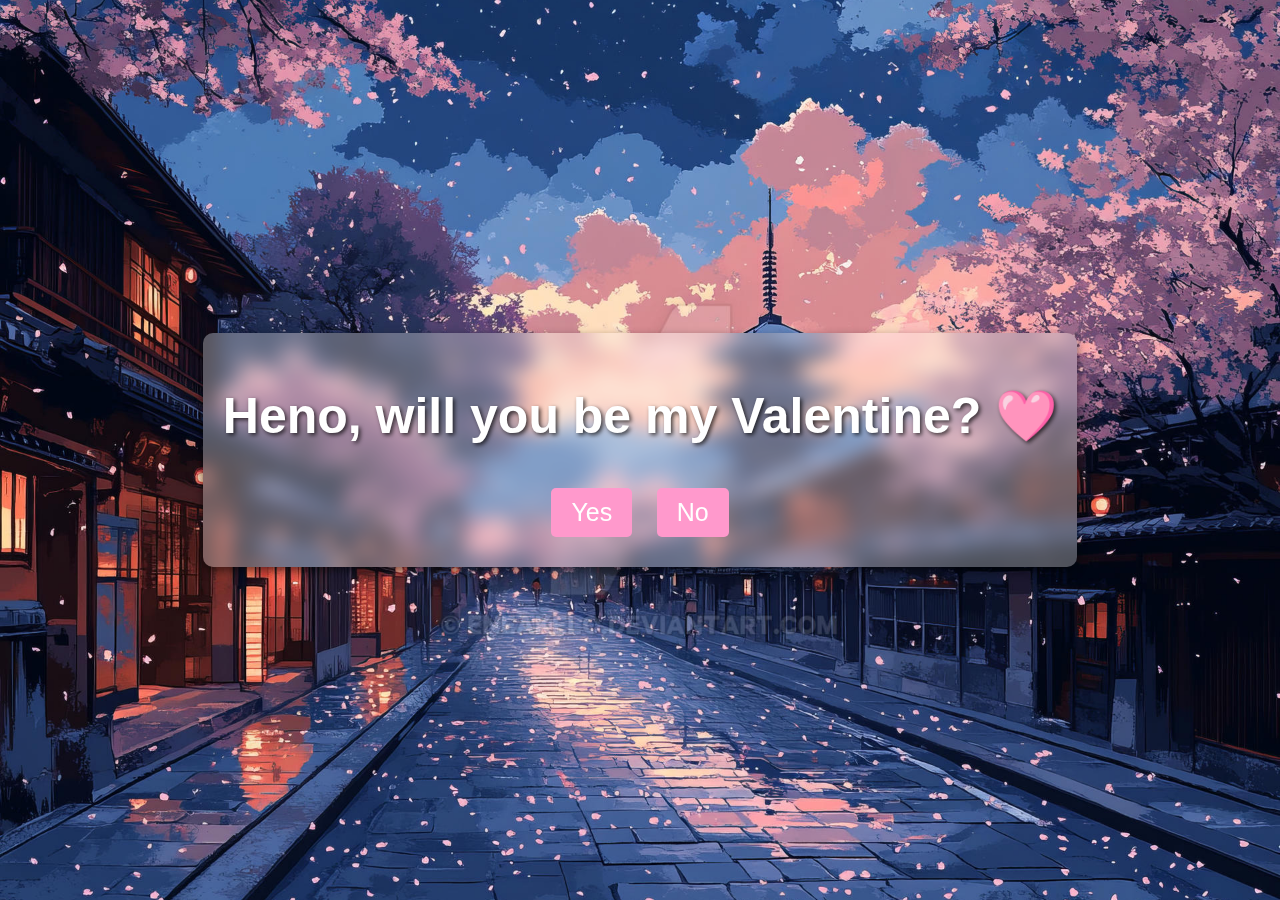
<file: index.html>
<!DOCTYPE html>
<html lang="de">
<head>
    <meta charset="UTF-8">
    <meta name="viewport" content="width=device-width, initial-scale=1.0">
    <title>Heno, will You Be My Valentine?</title>
    <link rel="stylesheet" href="ersteseite.css">
</head>
<body>
    <div class="container">
        <h1>Heno, will you be my Valentine? 🩷​</h1>
        <div class="buttons">
            <button id="yesBtn" onclick="handleYesClick()">Yes</button>
			<button id="noBtn" onclick="handleNoClick()">No</button>

        </div>
    </div>
    <script src="ersteseite.js"></script>
</body>
</html>
</file>
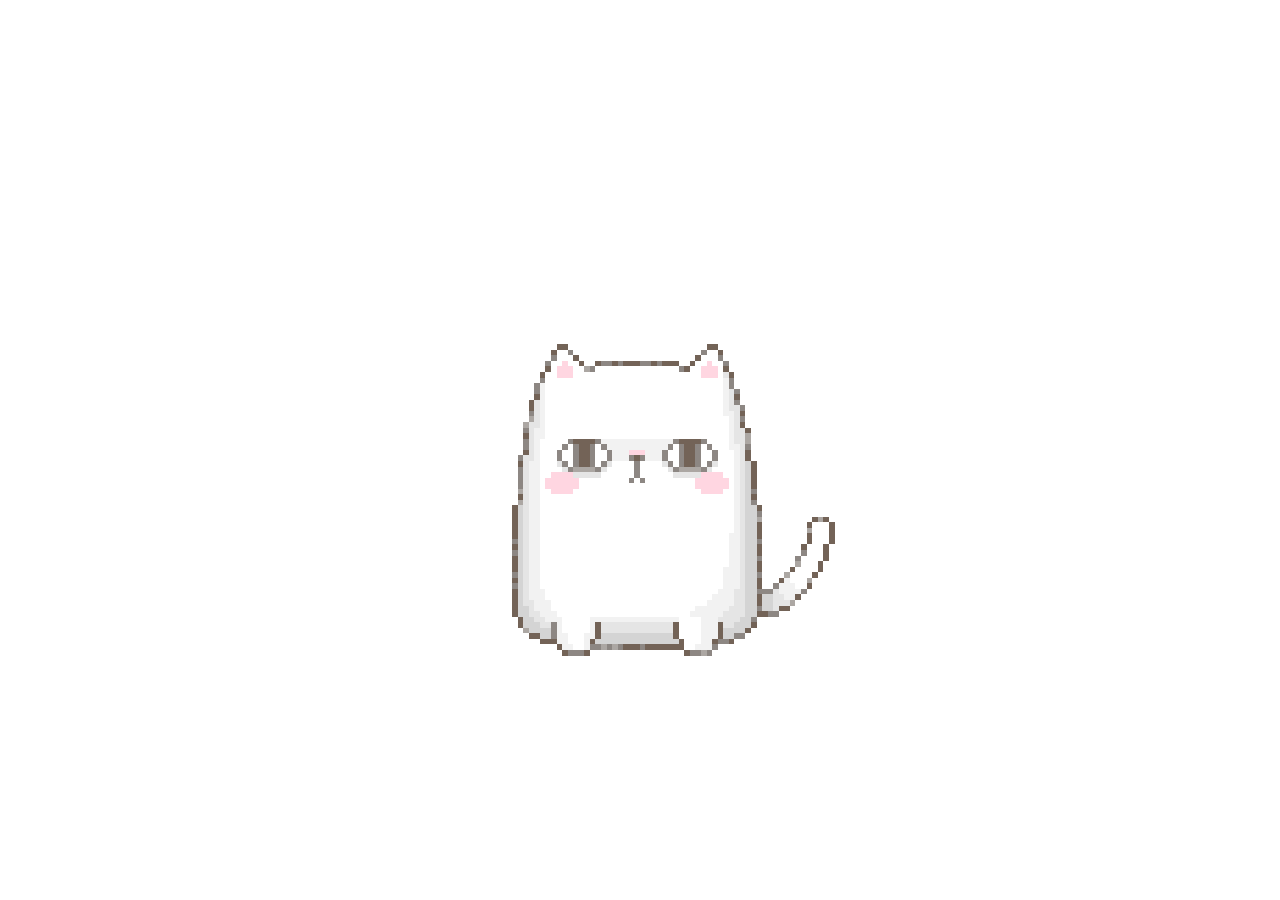
<file: angrycat.html>
<!DOCTYPE html>
<html lang="de">
<head>
    <meta charset="UTF-8">
    <meta name="viewport" content="width=device-width, initial-scale=1.0">
    <title>Blöde Entscheidung</title>
    <link rel="stylesheet" href="angrycat.css">
</head>
<body>
    <div class="container">
        <img src="gifs/angrycat.gif" alt="Mein GIF" class="centered-gif">
    </div>
</body>
</html>
</file>
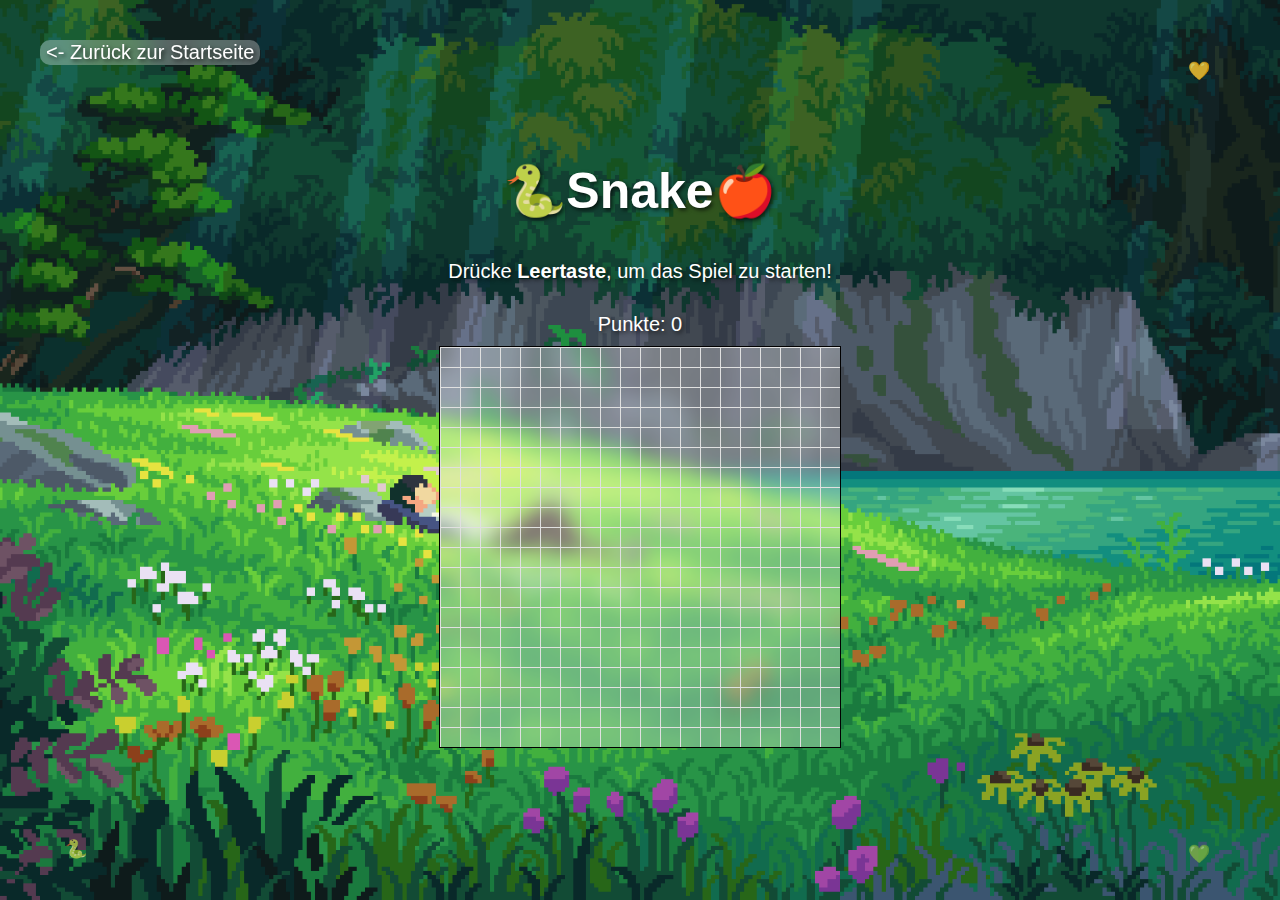
<file: snake.html>
<!DOCTYPE html>
<html lang="de">
<head>
    <meta charset="UTF-8">
    <meta name="viewport" content="width=device-width, initial-scale=1.0">
    <title>Snake Spiel</title>
    <link rel="stylesheet" href="snake.css">
</head>
<body>
    <h1>🐍​Snake🍎​</h1>
	
	<div class="hidden-buttons">
					<button id="button1" class="rechts-oben" onclick="showGif('button1', 'gifs/heart - Kopie.gif')">​💚​</button>
					<button id="button2" class="schlange" onclick="showGif('button2', 'gifs/schlange.gif')">🐍​​</button>
					<button id="button3" class="unten-rechts" onclick="showGif('button3', 'gifs/baloons - Kopie.gif')">💛​​</button>
					<button class="zurück-button" onclick="window.location.href='startseite.html'"> <- Zurück zur Startseite</button>
	</div>
					
    <div id="startScreen">
        Drücke <strong>Leertaste</strong>, um das Spiel zu starten!
    </div>
    <div id="gameOverMessage" class="hidden">Game Over! Deine Punktzahl: <span id="finalScore">0</span></div>
    <div id="score">Punkte: 0</div>
    <canvas id="gameCanvas" width="400" height="400"></canvas>
    <script src="snake.js"></script>
</body>
</html>
</file>
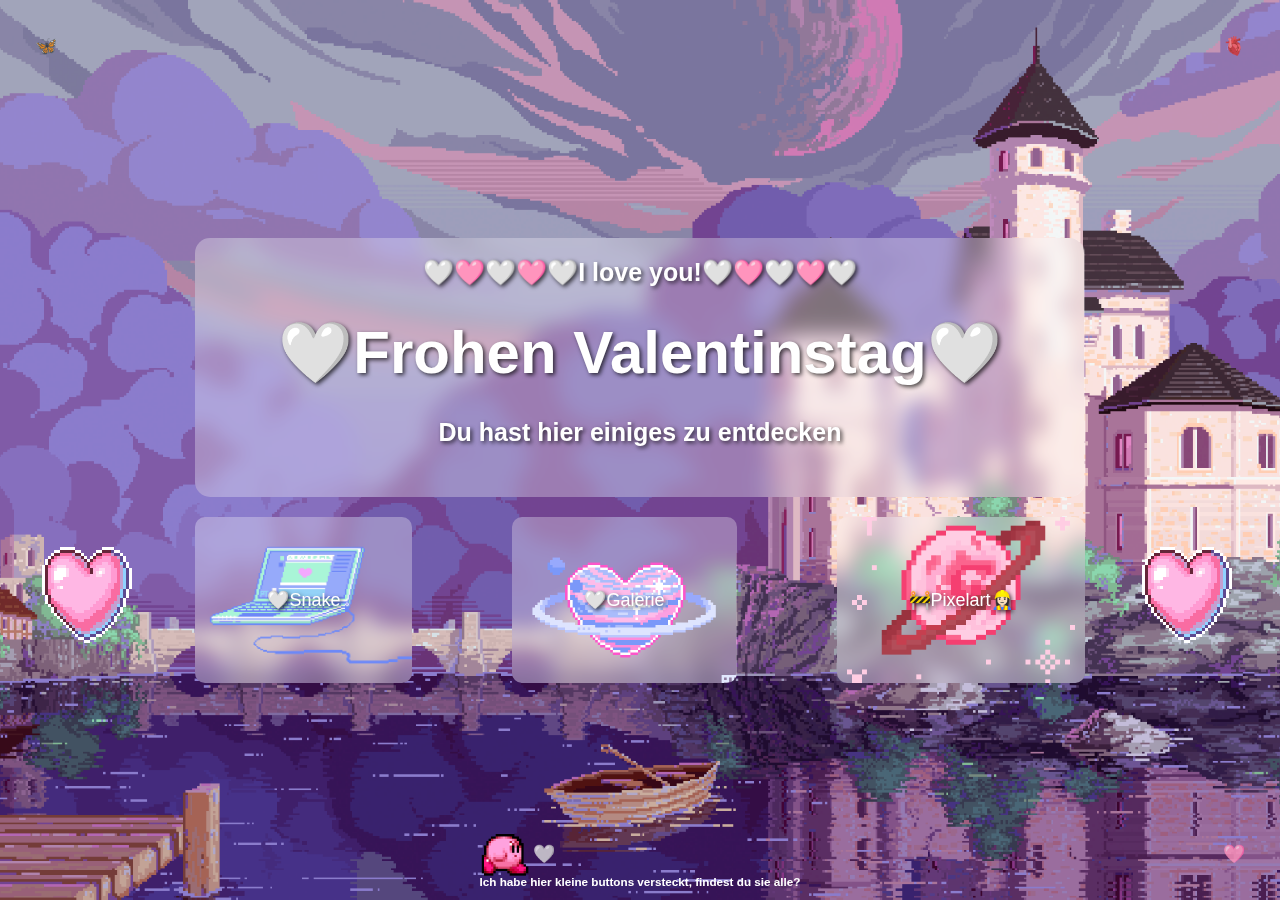
<file: startseite.html>
<!DOCTYPE html>
<html lang="de">
<head>
    <meta charset="UTF-8">
    <meta name="viewport" content="width=device-width, initial-scale=1.0">
    <title>Frohen Valentinstag</title>
    <link rel="stylesheet" href="startseite.css">
</head>
<body>
	<div class="text">
	<h3>Ich habe hier kleine buttons versteckt, findest du sie alle?</h3>
	</div>
    <div class="container">
		<div class="text-box">
		<h2>🤍🩷🤍🩷🤍I love you!🤍🩷🤍🩷🤍</h2>
        <h1>🤍​Frohen Valentinstag🤍​​</h1>
		<h2>Du hast hier einiges zu entdecken</h2>
		</div>
		<div class="hidden-buttons">
					<button id="button1" class="rechts-oben" onclick="showGif('button1', 'gifs/herzanimation2.gif')">​🫀​</button>
					<button id="button2" class="links-oben" onclick="showGif('button2', 'gifs/schmetterlinge.gif')">🦋​</button>
					<button id="button3" class="unten-rechts" onclick="showGif('button3', 'gifs/herzdrehen - Kopie.gif')">🩷​</button>

		</div>
		
		<img src="gifs/herzdrehen - Kopie.gif" alt="SpinningHeart" class="heart-gif">
		<img src="gifs/herzdrehen - Kopie.gif" alt="SpinningHeart2" class="heart-gif2">
		<img src="gifs/kirby.gif" alt="Kirby" class="kirby-gif">
		
			<button id="confetti-button" class ="confetti-button">🤍</button>

			<canvas id="heart-canvas" style="position: absolute; top: 0; left: 0; width: 100%; height: 100%; z-index: -1;"></canvas>




        <div class="button-container">
            <button class="snake-button" onclick="window.location.href='snake.html'">🤍Snake</button>
            <button class="galerie-button" onclick="window.location.href='galerie.html'">🤍Galerie</button>
            <button class="pixel-button" onclick="window.location.href='pixelart/index.html'">🚧Pixelart​👷🏻‍♀️​</button>
        </div>
    </div>
    <script src="startseite.js"></script>
</body>
</html>
</file>
<file: ersteseite.css>
body {
    font-family: Arial, sans-serif;
    text-align: center;
    background-color: #ffccd5;
    display: flex;
    justify-content: center;
    align-items: center;
    height: 100vh;
    margin: 0;background-image: url('bilder/background2.jpg');
	background-size: cover;  /* Bild skaliert, um den gesamten Hintergrund zu füllen */
    background-position: center;  /* Bild wird in der Mitte positioniert */
    background-repeat: no-repeat;
}

.container {
    
    padding: 20px;
    border-radius: 10px;
    box-shadow: 0 4px 10px rgba(0, 0, 0, 0.5);
	background-color: rgba(255, 255, 255, 0.3);
	backdrop-filter: blur(10px);
}

h1 {
    color: white;
	text-shadow: 2px 2px 4px rgba(0, 0, 0, 0.7);
	font-size: 50px;
}

.buttons {
    margin-top: 20px;
}

button {
    background-color: #ff99cc;
    color: white;
    border: none;
    padding: 10px 20px;
    font-size: 25px;
    margin: 10px;
    cursor: pointer;
    border-radius: 5px;
    transition: 0.3s;
}

button:hover {
    background-color: #a61e65;
}
</file>
<file: angrycat.css>
* {
    margin: 0;
    padding: 0;
    box-sizing: border-box;
}

body, html {
    height: 100%;
    display: flex;
    justify-content: center;
    align-items: center;
    font-family: Arial, sans-serif;
}

.container {
    display: flex;
    justify-content: center;
    align-items: center;
    height: 100%;
}

.centered-gif {
    max-width: 100%;
    max-height: 100%;
}
</file>
<file: snake.css>
body {
    display: flex;
    flex-direction: column;
    align-items: center;
    justify-content: center;
    height: 100vh;
    margin: 0;
    font-family: Arial, sans-serif;
    background-color: #f0f0f0;
	background-image: url('bilder/background15.png');
	background-size: cover;  /* Bild skaliert, um den gesamten Hintergrund zu füllen */
    background-position: center;  /* Bild wird in der Mitte positioniert */
    background-repeat: no-repeat;
}

h1 {
	text-shadow: 2px 2px 4px rgba(0, 0, 0, 0.7);
    margin-top: 10px;
	margin-bottom: 30px;
    color: white;
	font-size: 50px;
}
#startScreen {
	text-shadow: 2px 2px 4px rgba(0, 0, 0, 0.7);
    margin-top: 10px;
	margin-bottom: 30px;
    color: white;
	font-size: 20px;
}

#gameOverMessage {
	text-shadow: 2px 2px 4px rgba(0, 0, 0, 0.7);
    display: none;
    font-size: 24px;
    color: red;
    margin-bottom: 20px;
}

#score {
	text-shadow: 2px 2px 4px rgba(0, 0, 0, 0.7);
    font-size: 20px;
    margin-bottom: 10px;
	color: white;
}

#gameCanvas {
    border: 1px solid #000;
    background-color: rgba(255, 255, 255, 0.3);
	backdrop-filter: blur(10px);
	background-image: 
        linear-gradient(to right, #e0e0e0 1px, transparent 1px),
        linear-gradient(to bottom, #e0e0e0 1px, transparent 1px);
    background-size: 20px 20px;  /* Größe der Rasterzellen (Boxgröße) */
}

.hidden {
    display: none;
}

.rechts-oben, .schlange, .unten-rechts {
    background-color: rgba(255, 255, 255, 0); /* Hintergrund durchsichtig */
    border: none; /* Keine Umrandung */
    color: rgba(255, 255, 255, 0.8); /* Textfarbe leicht sichtbar */
    font-size: 18px;
    padding: 20px;
    cursor: pointer;
    transition: all 0.3s ease; /* Sanfter Übergang */
}
.zurück-button {
	text-shadow: 2px 2px 4px rgba(0, 0, 0, 0.7);
	background-color: rgba(255, 255, 255, 0.3);
	color: white;
	border: none;
    border-radius: 10px;
    cursor: pointer;
    transition: background-color 0.3s;
	backdrop-filter: blur(10px);
	font-size: 20px;
	position: fixed;
	top: 40px;
	left: 40px;
}

.zurück-button:hover {
	background-color: rgba(255, 255, 255, 0.7);
}

.hidden {
    display: none;
}

.animated-gif {
    position: fixed;
    width: 150px; /* Größe anpassen */
    height: auto;
}

.rechts-oben {
	position: fixed;
	bottom: 15px;
	right: 50px;
}

.schlange {
	position: fixed;
	bottom: 20px;
	left: 45px;
}

.unten-rechts {
	position: fixed;
	top: 40px;
	right: 50px;
}
</file>
<file: startseite.css>
* {
    margin: 0;
    padding: 0;
    box-sizing: border-box;
}

body {
    font-family: Arial, sans-serif;
    background-color: #ffcccb;
    display: flex;
    justify-content: center;
    align-items: center;
    height: 100vh;
	background-image: url('bilder/back14.png');
	background-size: cover;  /* Bild skaliert, um den gesamten Hintergrund zu füllen */
    background-position: center;  /* Bild wird in der Mitte positioniert */
    background-repeat: no-repeat;
}

.container {
    text-align: center;
}

h1 {
	text-shadow: 2px 2px 4px rgba(0, 0, 0, 0.7);
    margin-top: 20px;
	margin-bottom: 30px;
    color: white;
	font-size: 60px;
}

h2 {
	text-shadow: 2px 2px 4px rgba(0, 0, 0, 0.7);
	margin-bottom: 30px;
	color: white;
	font-size: 25px;
	
}

.text {
	position: fixed;
	bottom: 12px;
	text-align: center;
	color: white;
	font-size: 10px;
	
}

.button-container {
	
    display: flex;
    gap: 100px; /* Abstand zwischen den Buttons */
}

.snake-button {
	text-shadow: 2px 2px 4px rgba(0, 0, 0, 0.7);
    padding: 72px 72px;
    font-size: 18px;
    background-color: rgba(255, 255, 255, 0.3);
	background-image: url('gifs/pc - Kopie.png'); /* Dein Bild */
    background-size: cover; /* Bild skaliert, um den Button zu füllen */
    background-position: center;
    background-repeat: no-repeat;
    color: white;
    border: none;
    border-radius: 10px;
    cursor: pointer;
    transition: background-color 0.3s;
	backdrop-filter: blur(10px);
}

.snake-button:hover {
    background-color: rgba(255, 255, 255, 0.7);
	background-image: url('gifs/pc - Kopie.gif'); /* Dein Bild */
    background-size: cover; /* Bild skaliert, um den Button zu füllen */
    background-position: center;
    background-repeat: no-repeat;
}
.galerie-button {
	text-shadow: 2px 2px 4px rgba(0, 0, 0, 0.7);
    padding: 72px 72px;
    font-size: 18px;
    background-color: rgba(255, 255, 255, 0.3);
	background-image: url('gifs/herzplanet - Kopie.png'); 
    background-size: cover; 
    background-position: center;
    background-repeat: no-repeat;
    color: white;
    border: none;
    border-radius: 10px;
    cursor: pointer;
    transition: background-color 0.3s;
	backdrop-filter: blur(10px);
}

.galerie-button:hover {
    background-color: rgba(255, 255, 255, 0.7);
	background-image: url('gifs/herzplanet - Kopie.gif'); 
    background-size: cover; 
    background-position: center;
    background-repeat: no-repeat;
}
.pixel-button {
	text-shadow: 2px 2px 4px rgba(0, 0, 0, 0.7);
    padding: 72px 72px;
    font-size: 18px;
    background-color: rgba(255, 255, 255, 0.3);
	background-image: url('gifs/planet.png'); 
    background-size: cover; 
    background-position: center;
    background-repeat: no-repeat;
    color: white;
    border: none;
    border-radius: 10px;
    cursor: pointer;
    transition: background-color 0.3s;
	backdrop-filter: blur(10px);
}

.pixel-button:hover {
    background-color: rgba(255, 255, 255, 0.7);
	background-image: url('gifs/planet.gif'); 
    background-size: cover; 
    background-position: center;
    background-repeat: no-repeat;
}


.text-box {
    background-color: rgba(255, 255, 255, 0.3); /* Weiß mit 30% Transparenz */
    padding: 20px; /* Innenabstand */
    border-radius: 15px; /* Abgerundete Ecken */
    text-align: center;
    max-width: 950px; /* Begrenzte Breite */
    margin: 20px auto; /* Zentriert */
    backdrop-filter: blur(10px); /* Weicher Glas-Effekt */
}

.hidden {
    display: none;
}

.animated-gif {
    position: fixed;
    width: 150px; /* Größe anpassen */
    height: auto;
}

.rechts-oben {
	position: fixed;
	top: 15px;
	right: 15px;
}

.links-oben {
	position: fixed;
	top: 15px;
	left: 15px;
}

.unten-rechts {
	position: fixed;
	bottom: 15px;
	right: 15px;
}

.rechts-oben, .links-oben, .unten-rechts {
    background-color: rgba(255, 255, 255, 0); /* Hintergrund durchsichtig */
    border: none; /* Keine Umrandung */
    color: rgba(255, 255, 255, 0.8); /* Textfarbe leicht sichtbar */
    font-size: 18px;
    padding: 20px;
    cursor: pointer;
    transition: all 0.3s ease; /* Sanfter Übergang */
}

.heart-gif {
	position: fixed;
	left: 15px;
	width: 150px; /* Setzt die Breite des GIFs */
    height: auto;
}
.heart-gif2 {
	position: fixed;
	right: 15px;
	width: 150px; /* Setzt die Breite des GIFs */
    height: auto;
}

.kirby-gif {
	
	bottom: 15px;
	right: 740px;
	width: 70px; /* Setzt die Breite des GIFs */
    height: auto;
	position: absolute;
    
	
}

.confetti-button {
	
	background-color: rgba(255, 255, 255, 0); /* Hintergrund durchsichtig */
    border: none; /* Keine Umrandung */
    color: rgba(255, 255, 255, 0.8); /* Textfarbe leicht sichtbar */
    font-size: 18px;
    padding: 20px;
    cursor: pointer;
    transition: all 0.3s ease; /* Sanfter Übergang */
	
	position: fixed;
	bottom: 15px;
	right: 705px;
}
</file>
